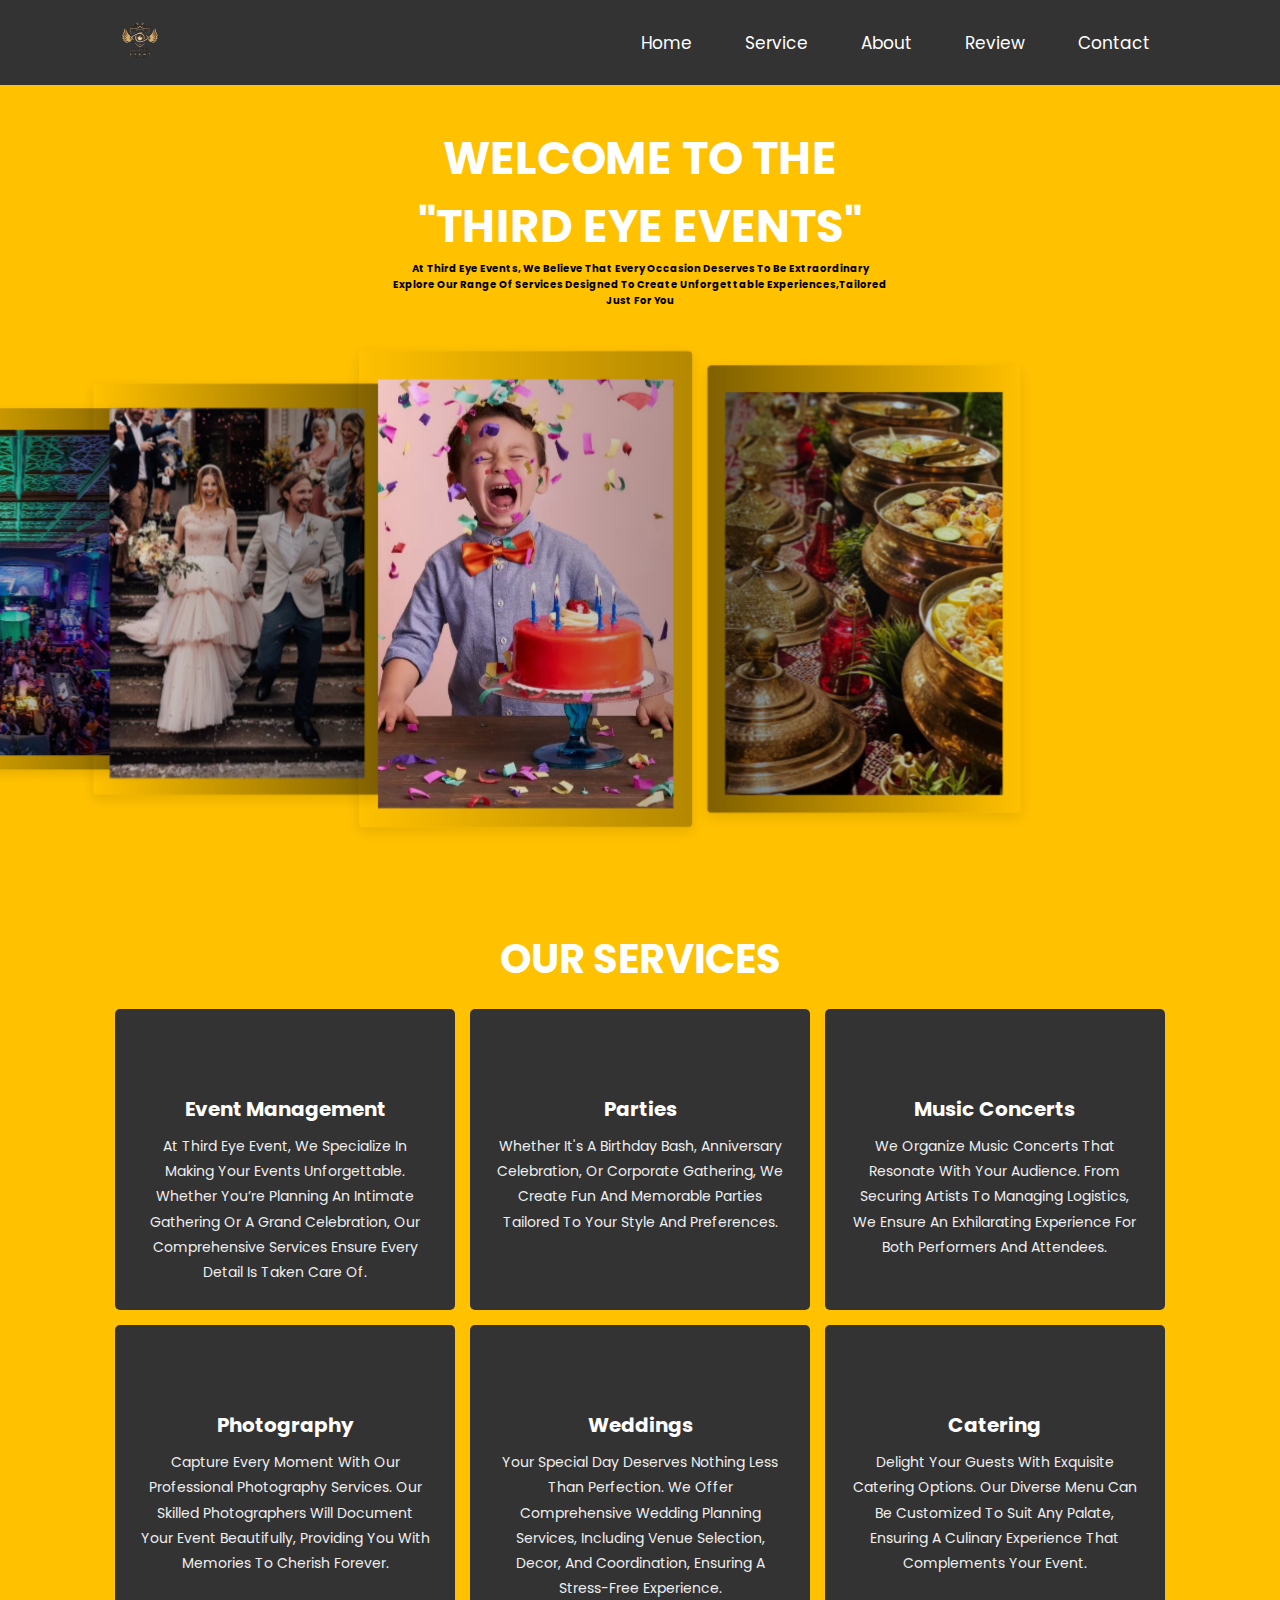
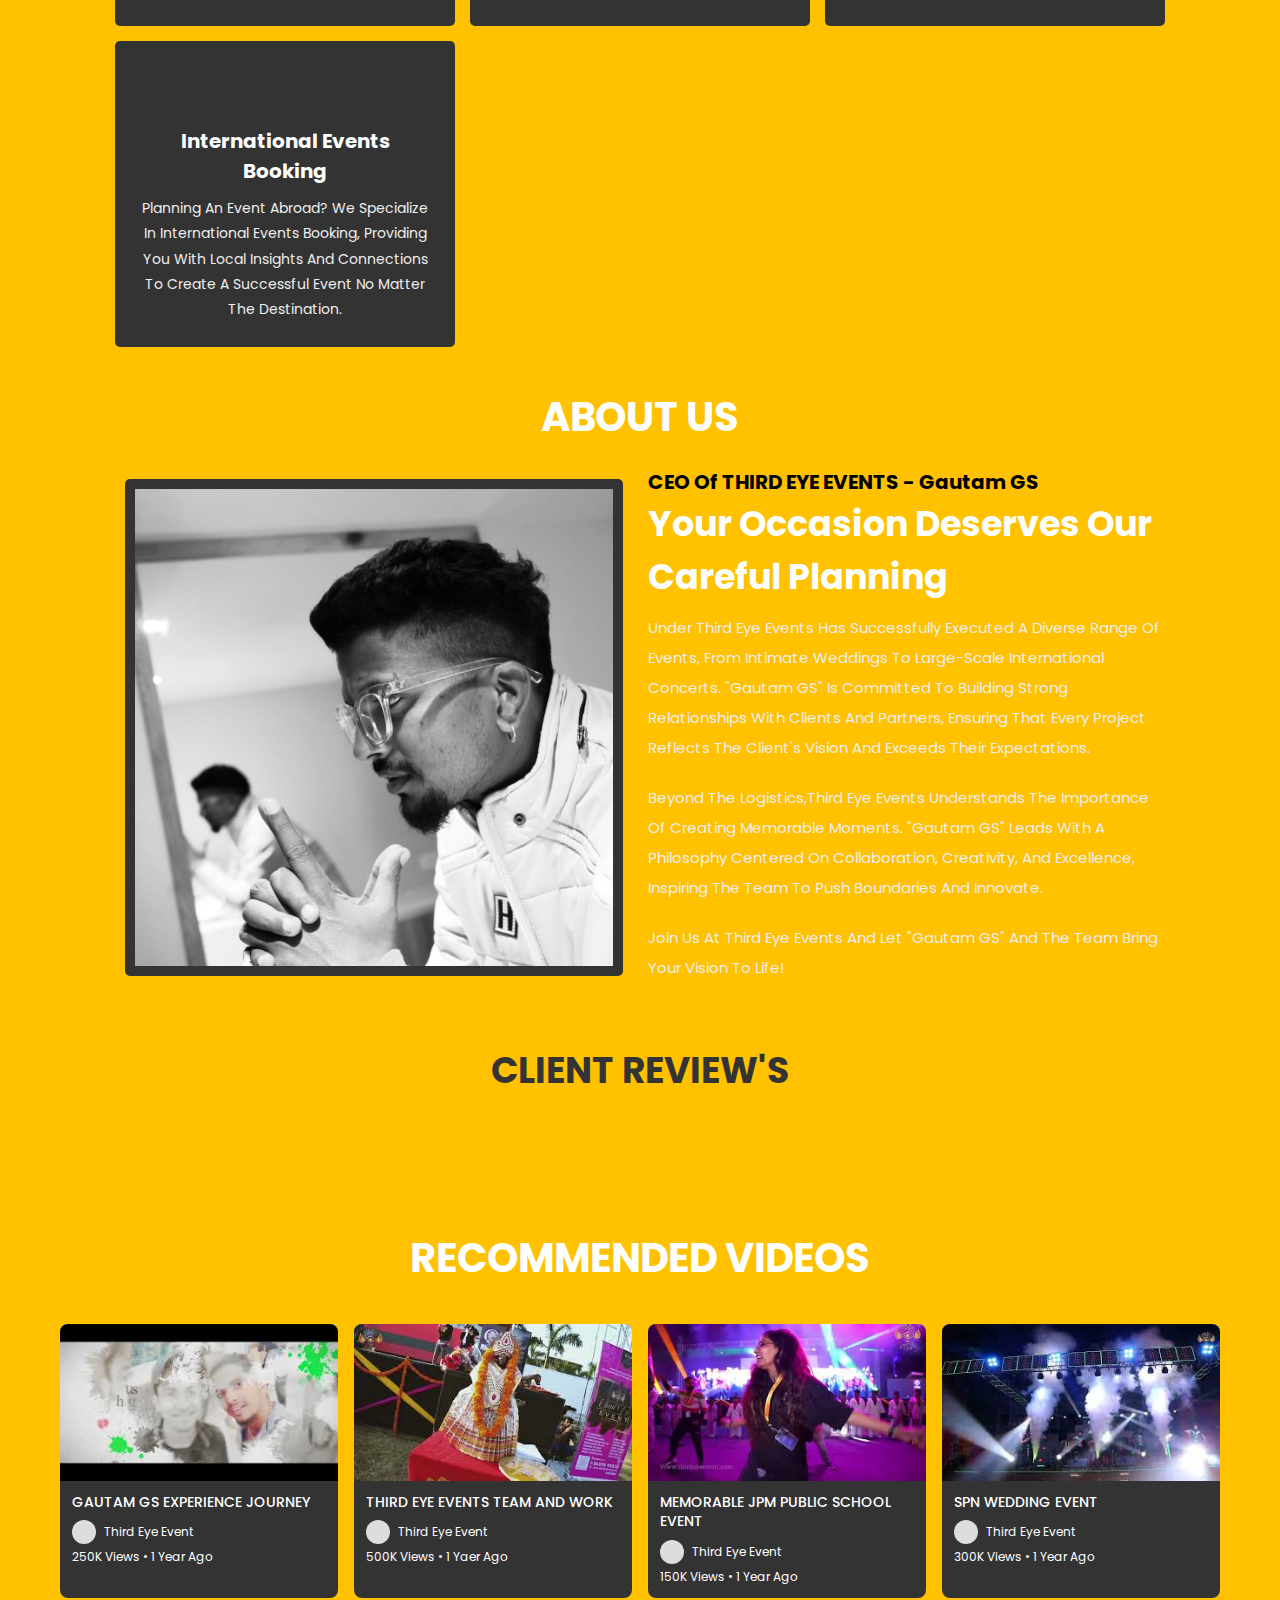
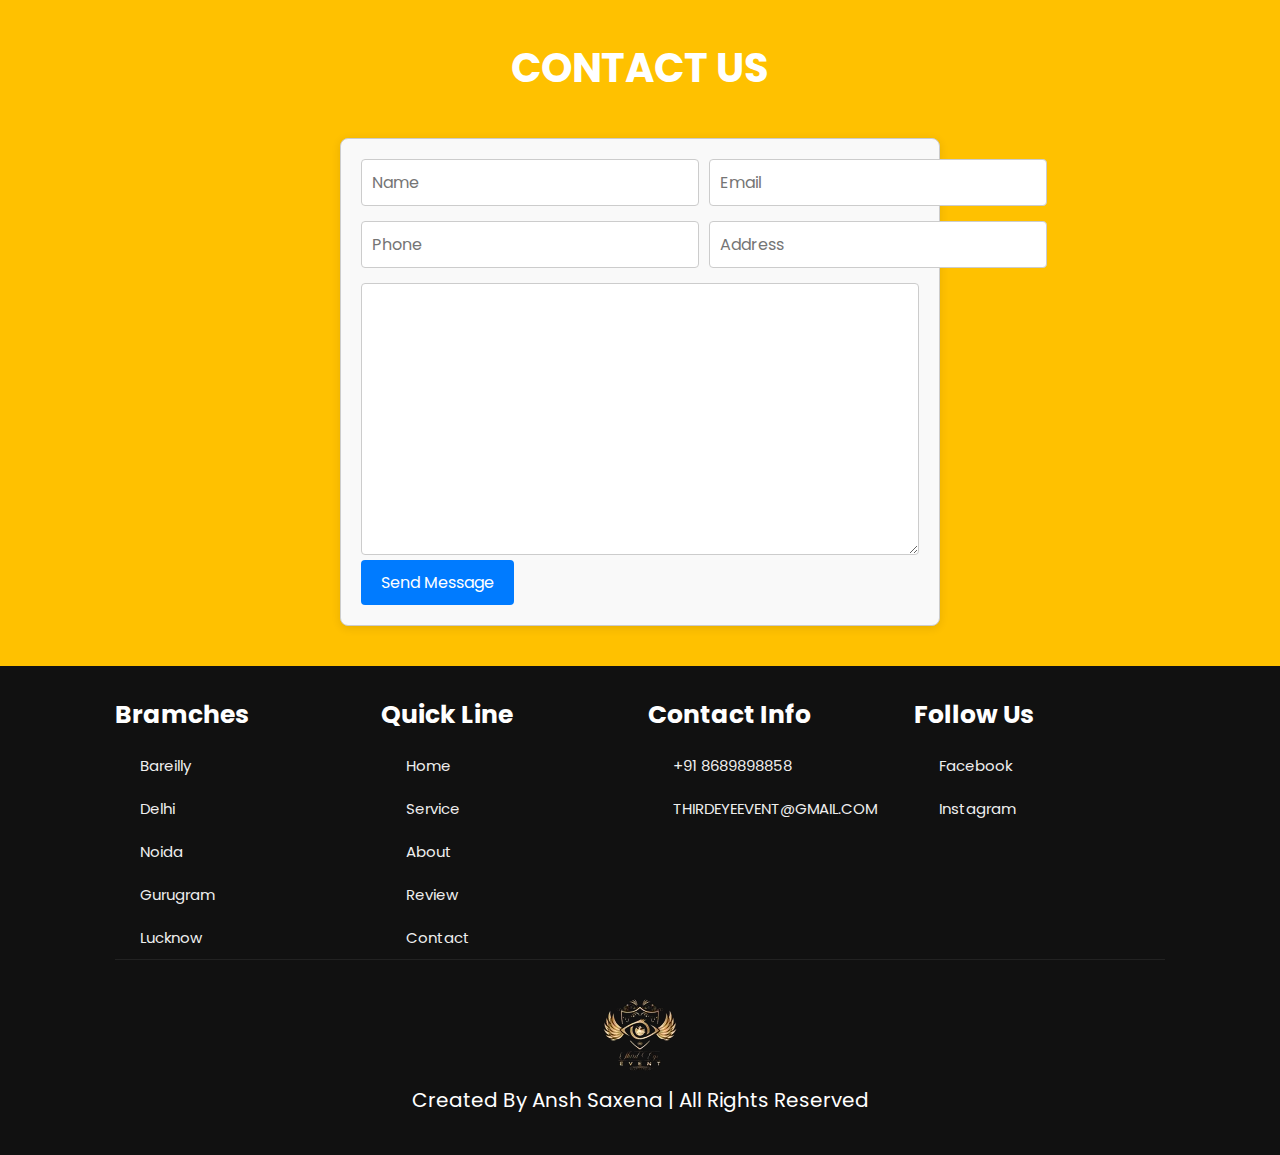
<file: third eye events/index.html>
<!DOCTYPE html>
<html lang="en">
<head>
    <meta charset="UTF-8">
    <meta name="viewport" content="width=device-width, initial-scale=1.0">
    <title>Third Eye Events</title>

    <!--swiper css-->
    <link
  rel="stylesheet"
  href="https://cdn.jsdelivr.net/npm/swiper@11/swiper-bundle.min.css"
/>

    <link rel="preconnect" href="https://fonts.googleapis.com">
<link rel="preconnect" href="https://fonts.gstatic.com" crossorigin>
<link href="https://fonts.googleapis.com/css2?family=Poppins:ital,wght@0,200;0,300;0,400;0,500;0,600;0,700;0,800;0,900;1,100;1,200;1,300;1,400;1,500;1,600;1,700;1,800;1,900&display=swap" rel="stylesheet">
    <!--font awsome-->
    <link rel="stylesheet" href="https://cdnjs.cloudflare.com/ajax/libs/font-awesome/6.6.0/css/all.min.css" integrity="sha512-Kc323vGBEqzTmouAECnVceyQqyqdsSiqLQISBL29aUW4U/M7pSPA/gEUZQqv1cwx4OnYxTxve5UMg5GT6L4JJg==" crossorigin="anonymous" referrerpolicy="no-referrer" />
    <link rel="stylesheet" href="style.css" />
</head>
<body>
    <header class="header">
        <a href="#" class="logo">
            <img src="images/teelogo-removebg-preview.png" alt="Third Eye Events Logo"> 
        </a>
    
        <nav class="navbar">
            <a href="#home">home</a>
            <a href="#service">service</a>
            <a href="#about">about</a>
            <a href="#review">review</a>
            <a href="#contact">contact</a>
        </nav>
    
        <div id="menu-bar" class="fas fa-bars"></div>
    
        <!-- Sidebar for mobile -->
        <nav id="mobile-menu" class="mobile-menu">
            <button id="close-btn" class="close-btn">X</button>
            <a href="#home">home</a>
            <a href="#service">service</a>
            <a href="#about">about</a>
            <a href="#review">review</a>
            <a href="#contact">contact</a>
        </nav>
    </header>
    
    <section class="home" id="home">
        <div class="content">
            <h3>Welcome to the <span>"Third Eye Events"</span> 
                <h4>At Third Eye Events, we believe that every occasion deserves to be extraordinary Explore our range of services designed to create unforgettable experiences,tailored just for you</h4>
            </h3>

        <div class="swiper-container home-slider">
            <div class="swiper-wrapper">
                <div class="swiper-slide">
                    <img src="images/clubparty.jpeg" alt="party" />
                </div>
                <div class="swiper-slide">
                    <img src="images/wedding.jpg" alt="wedding" />
                </div>
                <div class="swiper-slide">
                    <img src="images/birthday.jpg" alt="birthday" />
                </div>
                <div class="swiper-slide">
                    <img src="images/catering.jpg" alt="catering" />
                </div>
                <div class="swiper-slide">
                    <img src="images/concert.jpeg" alt="concerts" />
                </div>
                <div class="swiper-slide">
                    <img src="images/review4.jfif" alt="dance" />
                </div>
            </div>
        </div>
    </section>
    
    <section class="service" id="service">
        <h1 class="heading">our <span>services</span></h1>

        <div class="box-container">
            <div class="box">
                <div class="fa-solid fa-calendar"></div>
                <h3>Event Management</h3>
                <p>At Third Eye Event, we specialize in making your events unforgettable. Whether you’re planning an intimate gathering or a grand celebration, our comprehensive services ensure every detail is taken care of.</p>
            </div>
                <div class="box">
                    <div class="fa-solid fa-cake-candles"></div>
                    <h3>Parties</h3>
                    <p> Whether it's a birthday bash, anniversary celebration, or corporate gathering, we create fun and memorable parties tailored to your style and preferences.</p>
                </div>
                    <div class="box">
                        <div class="fa-solid fa-music"></div>
                        <h3>Music Concerts</h3>
                        <p>We organize music concerts that resonate with your audience. From securing artists to managing logistics, we ensure an exhilarating experience for both performers and attendees.</p>
                    </div>
                        <div class="box">
                            <div class="fa-solid fa-camera-retro"></div>
                            <h3>Photography</h3>
                            <p>Capture every moment with our professional photography services. Our skilled photographers will document your event beautifully, providing you with memories to cherish forever.</p>
                        </div>
                            <div class="box">
                                <div class="fa-solid fa-children"></div>
                                <h3>Weddings</h3>
                                <p>Your special day deserves nothing less than perfection. We offer comprehensive wedding planning services, including venue selection, decor, and coordination, ensuring a stress-free experience.</p>
                            </div>
                                <div class="box">
                                    <div class="fa-solid fa-utensils"></div>
                                    <h3>Catering</h3>
                                    <p>Delight your guests with exquisite catering options. Our diverse menu can be customized to suit any palate, ensuring a culinary experience that complements your event.</p>
                                </div>
                                    <div class="box">
                                        <div class="fa-solid fa-earth-americas"></div>
                                        <h3>International Events Booking</h3>
                                        <p>Planning an event abroad? We specialize in international events booking, providing you with local insights and connections to create a successful event no matter the destination.</p>
                                    </div>
        </div>
    </section>
    <section class="about" id="about">
        <h1 class="heading">about<span> us</span></h1>

        <div class="row">
            <div class="image">
                <img src="images/aboutceo.jpeg" alt="about us"/>
            </div>

            <div class="content">
                <h1>CEO of THIRD EYE EVENTS - <span>Gautam GS</span></h1>
                <h3>your occasion deserves our careful planning</h3>
                <p>Under Third Eye Events has successfully executed a diverse range of events, from intimate weddings to large-scale international concerts. "Gautam GS" is committed to building strong relationships with clients and partners, ensuring that every project reflects the client's vision and exceeds their expectations.</p>
                <p>Beyond the logistics,Third Eye Events understands the importance of creating memorable moments. "Gautam GS" leads with a philosophy centered on collaboration, creativity, and excellence, inspiring the team to push boundaries and innovate.</p>
                <p>Join us at Third Eye Events and let "Gautam GS" and the team bring your vision to life!</p>
           </div>
        </div>
        <section class="client review" id="client review">
            <h1 class="heading">Client Review's</h1>
            
        </section>
    </section>
    <div class="container">
        <h2 class="heading">Recommended Videos</h2>
        <div class="video-grid">
            <a href="https://youtu.be/A4Z2rY8iPps?si=Z1kNMUNYubxUieNi" class="video-card">
                <div class="thumbnail">
                    <img src="images/thumbnail1.jpg" alt="Video thumbnail">
                </div>
                <div class="video-info">
                    <h3 class="video-title">GAUTAM GS EXPERIENCE JOURNEY</h3>
                    <div class="channel-info">
                        <div class="channel-avatar"></div>
                        <span class="channel-name">Third Eye Event</span>
                    </div>
                    <div class="video-meta">250K views • 1 year ago</div>
                </div>
            </a>
            <a href="https://youtu.be/8C_aUy-pmWk?si=L7xTSKYyLuu0dwZN" class="video-card">
                <div class="thumbnail">
                    <img src="images/thumbnail2.jpg" alt="Video thumbnail">
                </div>
                <div class="video-info">
                    <h3 class="video-title">THIRD EYE EVENTS TEAM AND WORK</h3>
                    <div class="channel-info">
                        <div class="channel-avatar"></div>
                        <span class="channel-name">Third Eye Event</span>
                    </div>
                    <div class="video-meta">500K views • 1 yaer ago</div>
                </div>
            </a>
            <a href="https://youtu.be/8DnQheydRfE?si=Vv8WkS1tbksrxnRq" class="video-card">
                <div class="thumbnail">
                    <img src="images/thumbnail3.jpg" alt="Video thumbnail">
                </div>
                <div class="video-info">
                    <h3 class="video-title">MEMORABLE JPM PUBLIC SCHOOL EVENT</h3>
                    <div class="channel-info">
                        <div class="channel-avatar"></div>
                        <span class="channel-name">Third Eye Event</span>
                    </div>
                    <div class="video-meta">150K views • 1 year ago</div>
                </div>
            </a>
            <a href="https://youtu.be/FET9K7S93jw?si=pxOX6zpHAgfKG1cl" class="video-card">
                <div class="thumbnail">
                    <img src="images/thumbnail4.jpg" alt="Video thumbnail">
                </div>
                <div class="video-info">
                    <h3 class="video-title">SPN WEDDING EVENT</h3>
                    <div class="channel-info">
                        <div class="channel-avatar"></div>
                        <span class="channel-name">Third Eye Event</span>
                    </div>
                    <div class="video-meta">300K views • 1 year ago</div>
                </div>
            </a>
        </div>
    </div>
    <section class="contact" id="contact">
        <h1 class="heading">contact <span>us</span></h1>

        <form action="#">
            <div class="InputBox">
                <input type="text" placeholder="name" />
                <input type="email" placeholder="email" />
            </div>
            <div class="InputBox">
                <input type="tel" placeholder="Phone" />
                <input type="text" placeholder="Address" />
            </div>
            <textarea name="" id="" cols="" rows="10" placeholder="Message">    
            </textarea>
            <input type="submit" value="send message" class="btn">
       </form>
    </section>
    <section class="footer">
        <div class="box-container">
            <div class="box">
                <h3>Bramches</h3>
                <a href="#"><i class="fas fa-map-marker-alt"></i>Bareilly</a>
                <a href="#"><i class="fas fa-map-marker-alt"></i>Delhi</a>
                <a href="#"><i class="fas fa-map-marker-alt"></i>Noida</a>
                <a href="#"><i class="fas fa-map-marker-alt"></i>Gurugram</a>
                <a href="#"><i class="fas fa-map-marker-alt"></i>lucknow</a>
            </div>

            <div class="box">
                <h3>quick line</h3>
                <a href="#home"><i class="fas fa-arrow-right"></i> home</a>
                <a href="#service"><i class="fas fa-arrow-right"></i> service</a>
                <a href="#about"><i class="fas fa-arrow-right"></i> about</a>
                <a href="#review"><i class="fas fa-arrow-right"></i> review</a>
                <a href="#contact"><i class="fas fa-arrow-right"></i> contact</a>
            </div>

            <div class="box">
                <h3>Contact Info</h3>
                <a href="#"><i class="fas fa-phone"></i> +91 8689898858</a>
                <a href="#"><i class="fas fa-envelope"></i> THIRDEYEEVENT@GMAIL.COM</a>
            </div>

            <div class="box">
                <h3>Follow us</h3>
                <a href="#"><i class="fa-brands fa-facebook"></i>Facebook</a>
                <a href="#"><i class="fa-brands fa-instagram"></i> Instagram</a>
            </div>
        </div>

        <div class="credit">
            <img src="images/teelogo-removebg-preview.png" alt="Third Eye Events Logo" class="
            footer_logo" />
            created by <span>Ansh Saxena</span> | all rights reserved
        </div>
    </section>

    <!--swiper js-->
    <script src="https://cdn.jsdelivr.net/npm/swiper@11/swiper-bundle.min.js"></script>

    <!--script file-->
    <script src="app.js"></script>
</body>
</html>
</file>
<file: third eye events/style.css>
/*Google fonts(poppins) */
@import url('https://fonts.googleapis.com/css2?family=Poppins:ital,wght@0,200;0,300;0,400;0,500;0,600;0,700;0,800;0,900;1,100;1,200;1,300;1,400;1,500;1,600;1,700;1,800;1,900&display=swap');
:root{
    --theameColor: hsl(45, 18%, 96%);
}

*{
    font-family: "poppins",sans-serif;
    margin: 0;
    padding: 0;
    box-sizing:border-box ;
    outline: none;
    border: none;
    text-decoration: none;
    text-transform:capitalize;
    transition: 0.2s linear;
}

html{
    font-size: 62.5%;
    overflow-x: hidden;
    scroll-padding-top: 7rem;
    scroll-behavior: smooth;
}

section{
    padding: 2rem 9%;
}

body{
    background:#FFC100;
}


.header{
    position: relative;
    top: 0;
    left: 0;
    right: 0;
    background: #333;
    z-index: 1000;
    display: flex;
    align-items: center;
    justify-content: space-between;
    padding: 1.5rem 9%;
}

.header-img{
    color: #fff;
    font-weight: bolder;
    font-size: 2.5rem;
    background-color: transparent !important;
}

.header .logo span{
    color: var(--theme0color);
}

.header .navbar a{
    font-size: 1.7rem;
    color: #fff;
    margin-left: 2rem;
}

.header.navbar a:hover{
    color: var(--theme0color);
}

#menu-bar{
    font-size: 3rem;
    color: #fff;
    cursor: pointer;
    display: none;
}

.home .content{
    text-align: center;
    padding-top: 0%;
    margin: 2rem auto;
    max-width: 50rem;
}

.home .content h3{
    color: #fff;
    font-size: 4.5rem;
    text-transform: uppercase;
}

.home .content h3 span{
    color: var(--theme0color);
    text-transform: uppercase;
}

.home .home-slider .swiper-slide{
    overflow: hidden;
    border-radius: 0.5rem;
    height: 50rem;
    width: 35rem;
    padding-top: 3rem;
}

.home .home-slider .swiper-slide img{
    height: 100%;
    width: 100%;
    object-fit: cover;
}

.heading {
    text-align: center;
    color: #fff;
    padding-bottom: 2rem;
    text-transform: uppercase;
    font-size: 4rem;
}

.heading span{
    color: var(--theme0color);
    text-transform: uppercase;
}

.service .box-container {
    display: grid;
    grid-template-columns: repeat(auto-fit, minmax(27rem, 1fr));
    gap: 1.5rem;
}

.service .box-container .box{
    border-radius: 0.5rem;
    background-color: #333;
    text-align: center;
    padding: 2.5rem;
}

.service .box-container .box div {
    height: 5rem;
    width: 6rem;
    line-height: 6rem;
    border-radius: 50%;
    font-size: 2.5rem;
    background: var(--theme0color);
    color: #fff;
}

.service .box-container .box h3 {
    font-size: 2rem;
    color: #fff;
    padding: 1rem 0;
}

.service .box-container .box p {
    font-size: 1.4rem;
    color: #eee;
    line-height: 1.8;
}

.about .row {
    display: flex;
    align-items: center;
    flex-wrap: wrap;
    gap: 1.5rem;
}

.about .row .image {
    flex: 1 1 45rem;
    padding: 1rem;
}

.about .row .image img{
    width: 100%;
    border-radius: 0.5rem;
    border: 1rem solid #333;
}

.about .row .content {
    flex: 1 1 45rem;
}

.about .row .content h3 {
    font-size: 3.5rem;
    color: #fff;
}

.about .row .content p {
    font-size: 1.5rem;
    color: #eee;
    padding: 1rem 0;
    line-height: 2;
}

.review .box {
    border-radius: 0.5rem;
    background: #333;
    padding: 2rem;
    position: relative;
}

.review .box .fa-qoute-right {
    position: absolute;
    top: 2rem;
    right: 2rem;
    color: var(--theme0color);
    font-size: 5rem;
}

.review .box .user {
    display: flex;
    align-items: center;
    gap: 1.5rem;
    padding-bottom: 1rem;
}

.review .box .user img {
    height: 7rem;
    width: 7rem;
    border-radius: 50%;
    object-fit: cover;
}
.review .box .user h3 {
    color: #fff;
    font-size: 2rem;
}

.review .box .user span {
    font-size: 1.5rem;
    color: #eee;
}

.review .box p {
    line-height: 2;
    color: #eee;
    padding: 0.5rem 0;
    font-size: 1.6rem;
}

form {
    max-width: 600px; /* Limit the width of the form */
    margin: 20px auto; /* Center the form on the page */
    padding: 20px; /* Add padding inside the form */
    border: 1px solid #ccc; /* Light gray border */
    border-radius: 8px; /* Rounded corners */
    background-color: #f9f9f9; /* Light background color */
    box-shadow: 0 2px 10px rgba(0, 0, 0, 0.1); /* Subtle shadow */
}

/* Styles for input boxes */
.InputBox {
    display: flex; /* Use flexbox for layout */
    justify-content: space-between; /* Space out the inputs */
    margin-bottom: 15px; /* Space between input boxes */
}

.InputBox input {
    flex: 1; /* Allow inputs to grow */
    margin-right: 10px; /* Right margin for spacing */
    padding: 10px; /* Padding inside the input */
    border: 1px solid #ccc; /* Light gray border */
    border-radius: 4px; /* Slightly rounded corners */
    font-size: 16px; /* Font size */
}

/* Remove the right margin from the last input */
.InputBox input:last-child {
    margin-right: 0; /* No margin for the last input */
}

/* Styles for the textarea */
textarea {
    width: 100%; /* Full width */
    padding: 10px; /* Padding inside the textarea */
    border: 1px solid #ccc; /* Light gray border */
    border-radius: 4px; /* Slightly rounded corners */
    font-size: 16px; /* Font size */
    resize: vertical; /* Allow vertical resizing */
}

/* Styles for the submit button */
.btn {
    background-color: #007BFF; /* Bootstrap primary color */
    color: white; /* Text color */
    border: none; /* No border */
    border-radius: 4px; /* Slightly rounded corners */
    padding: 10px 20px; /* Padding for the button */
    font-size: 16px; /* Font size */
    cursor: pointer; /* Pointer cursor on hover */
    transition: background-color 0.3s; /* Smooth transition for hover effect */
}

/* Button hover effect */
.btn:hover {
    background-color: #333; /* Darker blue on hover */
}

/* Responsive styles */
@media (max-width: 600px) {
    .InputBox {
        flex-direction: column; /* Stack inputs vertically on small screens */
    }

    .InputBox input {
        margin-right: 0; /* No right margin */
        margin-bottom: 10px; /* Bottom margin for spacing */
    }

    .InputBox input:last-child {
        margin-bottom: 0; /* No bottom margin for the last input */
    }
}

.footer{
    background: #111;
}

.footer .box-container {
    display: grid;
    grid-template-columns: repeat(auto-fit, minmax(25rem , 1fr));
    gap: 1.5rem;
}

.footer .box-container .box h3 {
    font-size: 2.5rem;
    padding: 1rem 0;
    color: #fff;
}

.footer .box-container .box a {
    display: block;
    font-size: 1.5rem;
    padding: 1rem;
    color: #eee;
}

.footer .box-container .box a i {
    padding-right: 1.5rem;
    color: var(--theme0color);
}

.footer .box-container .box a:hover i {
    padding-right: 1.5rem;
    color: #fff;
}

.footer .credit{
    text-align: center;
    border-top: .1rem solid #222;
    color: #fff;
    padding: 2rem;
    padding-top: 2.5rem;
    font-size: 2rem;
}

.footer .credit span {
    color: var(--theme0color);
}

::-webkit-scrollbar{
    width: 1rem;
}

webkit ::-webkit-scrollbar-track{
    background: #444;
}

::-webkit-scrollbar-thumb{
    background: var(--theme0color);
    border-radius: 5rem;
}

.container {
    max-width: 1200px;
    margin: 0 auto;
    padding: 20px;
}

h2 {
    font-size: 20px;
    margin-bottom: 16px;
    text-align: center;
    color: white;
}

.video-grid {
    display: grid;
    grid-template-columns: repeat(auto-fill, minmax(250px, 1fr));
    gap: 16px;
}

.video-card {
    color:white;
    background-color: #333;
    border-radius: 8px;
    overflow: hidden;
    box-shadow: var(--card-shadow);
}

.thumbnail {
    width: 100%;
    height: 0;
    padding-bottom: 56.25%; /* 16:9 aspect ratio */
    background-color: #ddd;
    position: relative;
}

.thumbnail img {
    position: absolute;
    top: 0;
    left: 0;
    width: 100%;
    height: 100%;
    object-fit: cover;
}

.video-info {
    padding: 12px;
}

.video-title {
    font-size: 14px;
    font-weight: 500;
    margin: 0 0 8px 0;
    line-height: 1.4;
    max-height: 2.8em;
    overflow: hidden;
    display: -webkit-box;
    -webkit-line-clamp: 2;
    -webkit-box-orient: vertical;
    display: -moz-box;
    -moz-box-orient: vertical;
    display: box;
    box-orient: vertical;
    line-clamp: 2;
    text-overflow: ellipsis;
    white-space: normal;
  }

.channel-info {
    display: flex;
    align-items: center;
    margin-bottom: 4px;
}

.channel-avatar {
    width: 24px;
    height: 24px;
    border-radius: 50%;
    margin-right: 8px;
    background-color: #ddd;
}

.channel-name {
    font-size: 12px;
    color: var(--secondary-color);
}

.video-meta {
    font-size: 12px;
    color: var(--secondary-color);
}

/*.theme-toggler {
    position: fixed;
    top: 10rem;
    right: -20rem;
    background: #333;
    z-index: 1000;
    width: 20rem;
    text-align: center;
}

.theme-toggler.active{
    right: 0;
}

.theme-toggler h3{
    color: #fff;
    padding: 1rem;
}

.theme-toggler .buttons {
    display: flex;
    justify-content: center;
    flex-wrap: wrap;
    gap: 1rem;
    padding: 1rem;
}

.theme-toggler .buttons .theme-btn {
    height: 5rem;
    width: 5rem;
    border-radius: 50%;
    cursor: pointer;
}

.theme-toggler .togger-btn {
    position: absolute;
    top: 0;
    left: -5.9rem;
    padding: 1.3rem 1.5rem;
    background: #333;
    cursor: pointer;
}

.theme-toggler .togger-btn i {
    color: #fff;
    font: 3rem;
    animation: rotate 4s linear infinite;
}

@keyframes rotate{
    0%{
        transform: rotate(360deg);
    }
}*/

/* menu Bar */
/* Basic styles for the header */
.header {
    display: flex;
    justify-content: space-between;
    align-items: center;
    background-color: #333;
    color: white;
    position: relative;
}

.logo img {
    height: 50px;
}

/* Navbar styles for larger screens */
.navbar a {
    color: white;
    padding: 10px 15px;
    text-decoration: none;
    font-size: 18px;
}

/* Hide the mobile menu by default */
.mobile-menu {
    display: none;
    position: fixed;
    top: 0;
    right: -250px;
    width: 250px;
    height: 100%;
    padding: 20px;
    box-shadow: -2px 0 5px rgba(0,0,0,0.5);
    transition: right 0.3s ease;
}

/* Show the mobile menu when active */
.mobile-menu.active {
    right: 0;
}

/* Mobile menu links */
.mobile-menu a {
    display: block;
    padding: 15px;
    color: white;
    text-decoration: none;
    background-color: #333;
    font-size: 18px;
}

.mobile-menu a:hover {
    background-color: #555;
}

/* Menu bar icon */
#menu-bar {
    font-size: 24px;
    cursor: pointer;
    display: none;
}

/* Media queries for responsiveness */
@media (max-width: 768px) {
    .navbar {
        display: none;
    }
    
    #menu-bar {
        display: block;
    }
}

.close-btn {
    position: absolute;
    cursor: pointer;
  background-color: #333;
    font-size: 24px; /* Adjust size as needed */
    color: white; /* Change color if needed */
    position: absolute; /* Position it as needed */
    top: 10px; /* Adjust top position */
    right: 10px; /* Adjust right position */
}

#mobile-menu {
    display: none;
    
}

#mobile-menu.active {
    display: block;
  
}

#mobile-menu {
    position: absolute;
    z-index: 1000;
    
}

  /* Review Section */
  .review {
    padding: 50px;
    text-align: center;
  }
  
  .review .heading {
    font-size: 36px;
    margin-bottom: 20px;
    color: #333;
  }
  
  .review .heading span {
    color: #ff6347;
  }
  .swiper-slide {
    width: auto;  /* Adjust slide width */
  }
  
  .swiper-container {
    width: 100%;
    padding: 20px 0;
    
  }
  
  .swiper-wrapper {
    display: flex;
    justify-content: center;
    align-items: center;
  }
  
  .swiper-slide {
    border-radius: 10px;
    padding: 20px;
    box-shadow: 0 5px 15px rgba(0, 0, 0, 0.1);
    margin: 10px;
  }
  
  .swiper-slide .fas.fa-quote-right {
    font-size: 24px;
    color: #ff6347;
    margin-bottom: 10px;
  }
  
  .user-info {
    display: flex;
    align-items: center;
    margin-bottom: 10px;
  }
  
  .user-info img {
    width: 60px;
    height: 60px;
    border-radius: 50%;
    object-fit: cover;
    margin-right: 10px;
  }
  
  .user-info h3 {
    font-size: 18px;
    color: #333;
    margin: 0;
  }

  img.footer_logo {
    display: block;
    margin-left: auto;
    margin-right: auto;
  }
</file>
